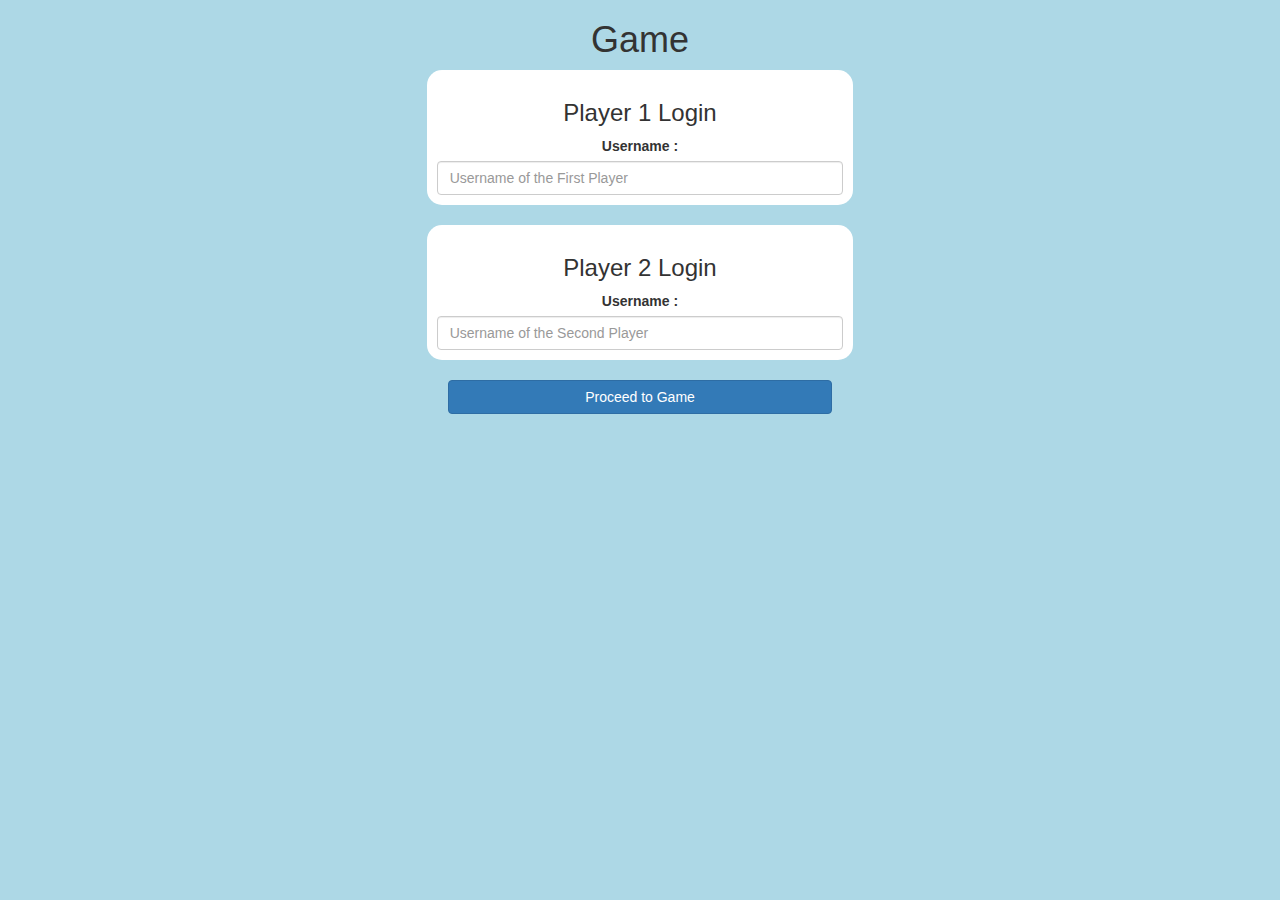
<file: index.html>
<html>

<head>
	<title>Guess The Word</title>

	<meta name="viewport" content="width=device-width, initial-scale=1">
	<link rel="stylesheet" href="https://maxcdn.bootstrapcdn.com/bootstrap/3.4.0/css/bootstrap.min.css">
	<script src="https://ajax.googleapis.com/ajax/libs/jquery/3.4.1/jquery.min.js"></script>
	<script src="https://maxcdn.bootstrapcdn.com/bootstrap/3.4.0/js/bootstrap.min.js"></script>

	<link rel="stylesheet" type="text/css" href="style.css">

	<script src="main.js"></script>
</head>

<body>

	<center>
		<h1>Game</h1>
		<div class="col-lg-4 col-sm-8 col-xs-11 login_div1">
			<h3>Player 1 Login</h3>
			<label> Username : </label>
			<input type="text" id="player1_username" class="form-control" placeholder="Username of the First Player">
		</div>
		<br>
		<div class="col-lg-4 col-sm-8 col-xs-11 login_div2">
			<h3>Player 2 Login</h3>
			<label> Username : </label>
			<input type="text" id="player2_username" class="form-control" placeholder="Username of the Second Player">
		</div>
		<br>
		<button class="btn btn-primary" onclick="ProceedtoGame()" style="width: 30%;">Proceed to Game</button>
	</center>

</body>

</html>
</file>
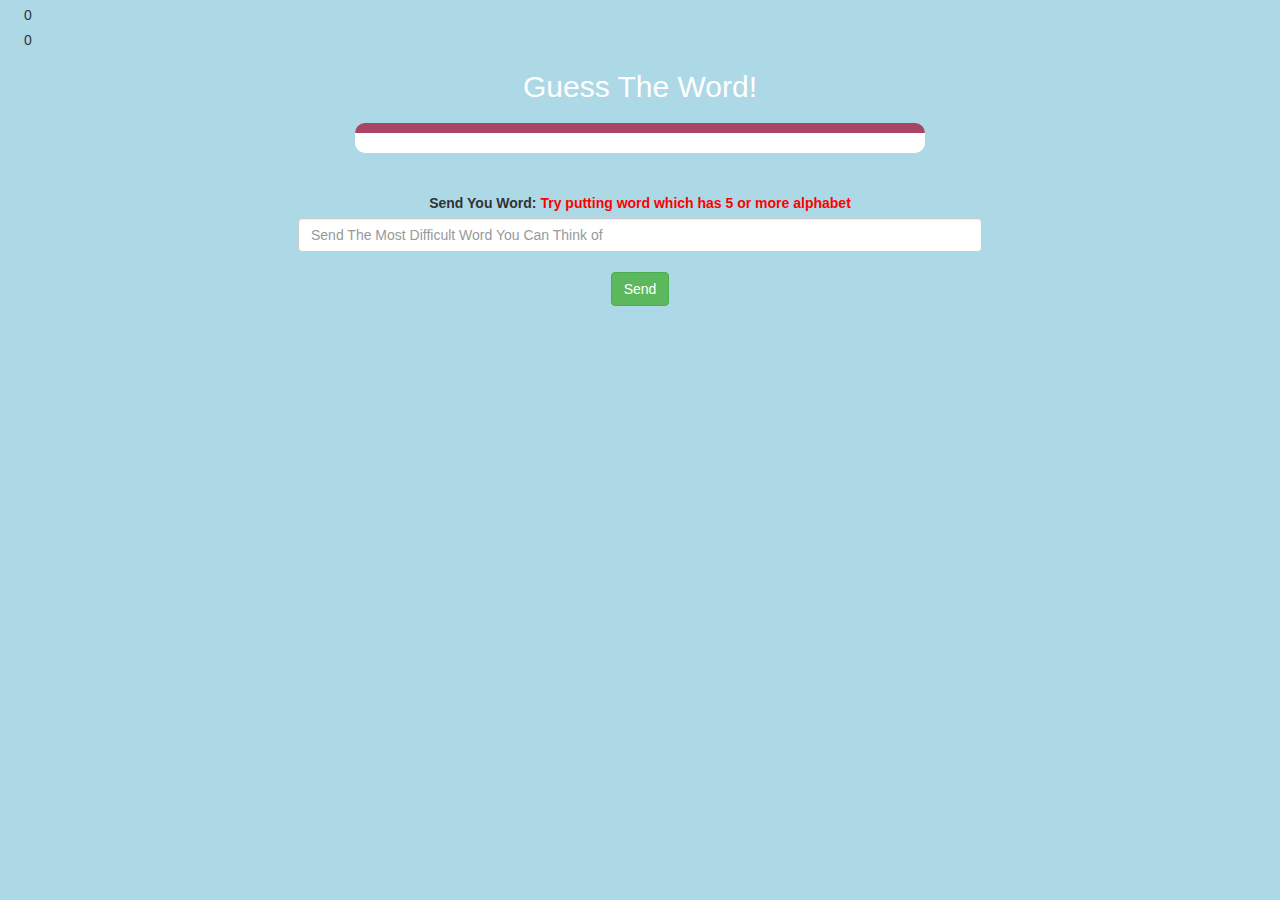
<file: Main game Screen.html>
<html>
<head>
	<title>Guess The Word</title>

<meta name="viewport" content="width=device-width, initial-scale=1">
<link rel="stylesheet" href="https://maxcdn.bootstrapcdn.com/bootstrap/3.4.0/css/bootstrap.min.css">
<script src="https://ajax.googleapis.com/ajax/libs/jquery/3.4.1/jquery.min.js"></script>
<script src="https://maxcdn.bootstrapcdn.com/bootstrap/3.4.0/js/bootstrap.min.js"></script>

<link rel="stylesheet" type="text/css" href="style.css">
</head>
<body>
	<h4 id="player1_name"></h4> <span id="score1"></span>
	<br>
	<h4 id="player2_name"></h4> <span id="score2"></span>
<div class="container">
	<center>
		<h2 style="color: white;">Guess The Word!</h2>
		<h3 id="player_question"> Question Turn: </h3>
		<h3 id="player_answer"> Answer Turn: </h3>
		<div id="output"class = col-lg-6></div>
		<br>
		<br>

		<label>Send You Word: <b style="color: red">Try putting word which has 5 or more alphabet</b></label>
		<input type="text" id="question_word" class="form-control" placeholder="Send The Most Difficult Word You Can Think of">
		<br>
		<button class="btn btn-success" onclick="send()">Send</button>
		<br>

	</center>
</div>

<script src="main1.js"></script>
</body>
</html>
</file>
<file: style.css>
body
{
	background: lightblue;
}

	.login_div1 , .login_div2
	{
		background: white;
		padding: 10px;
		float: none;
		border-radius: 15px;
	}


#player1_name , #player2_name
{
	display: inline-block;
	margin-left: 20px;
}
#question_word
{
	width: 60%;
}
#word_display
{
	letter-spacing: 5px;
}
#output
{
background: white;
border-radius: 10px;
border-top: 10px solid #AA4465;
padding: 10px;
float: none;
text-align: left;
}
</file>
